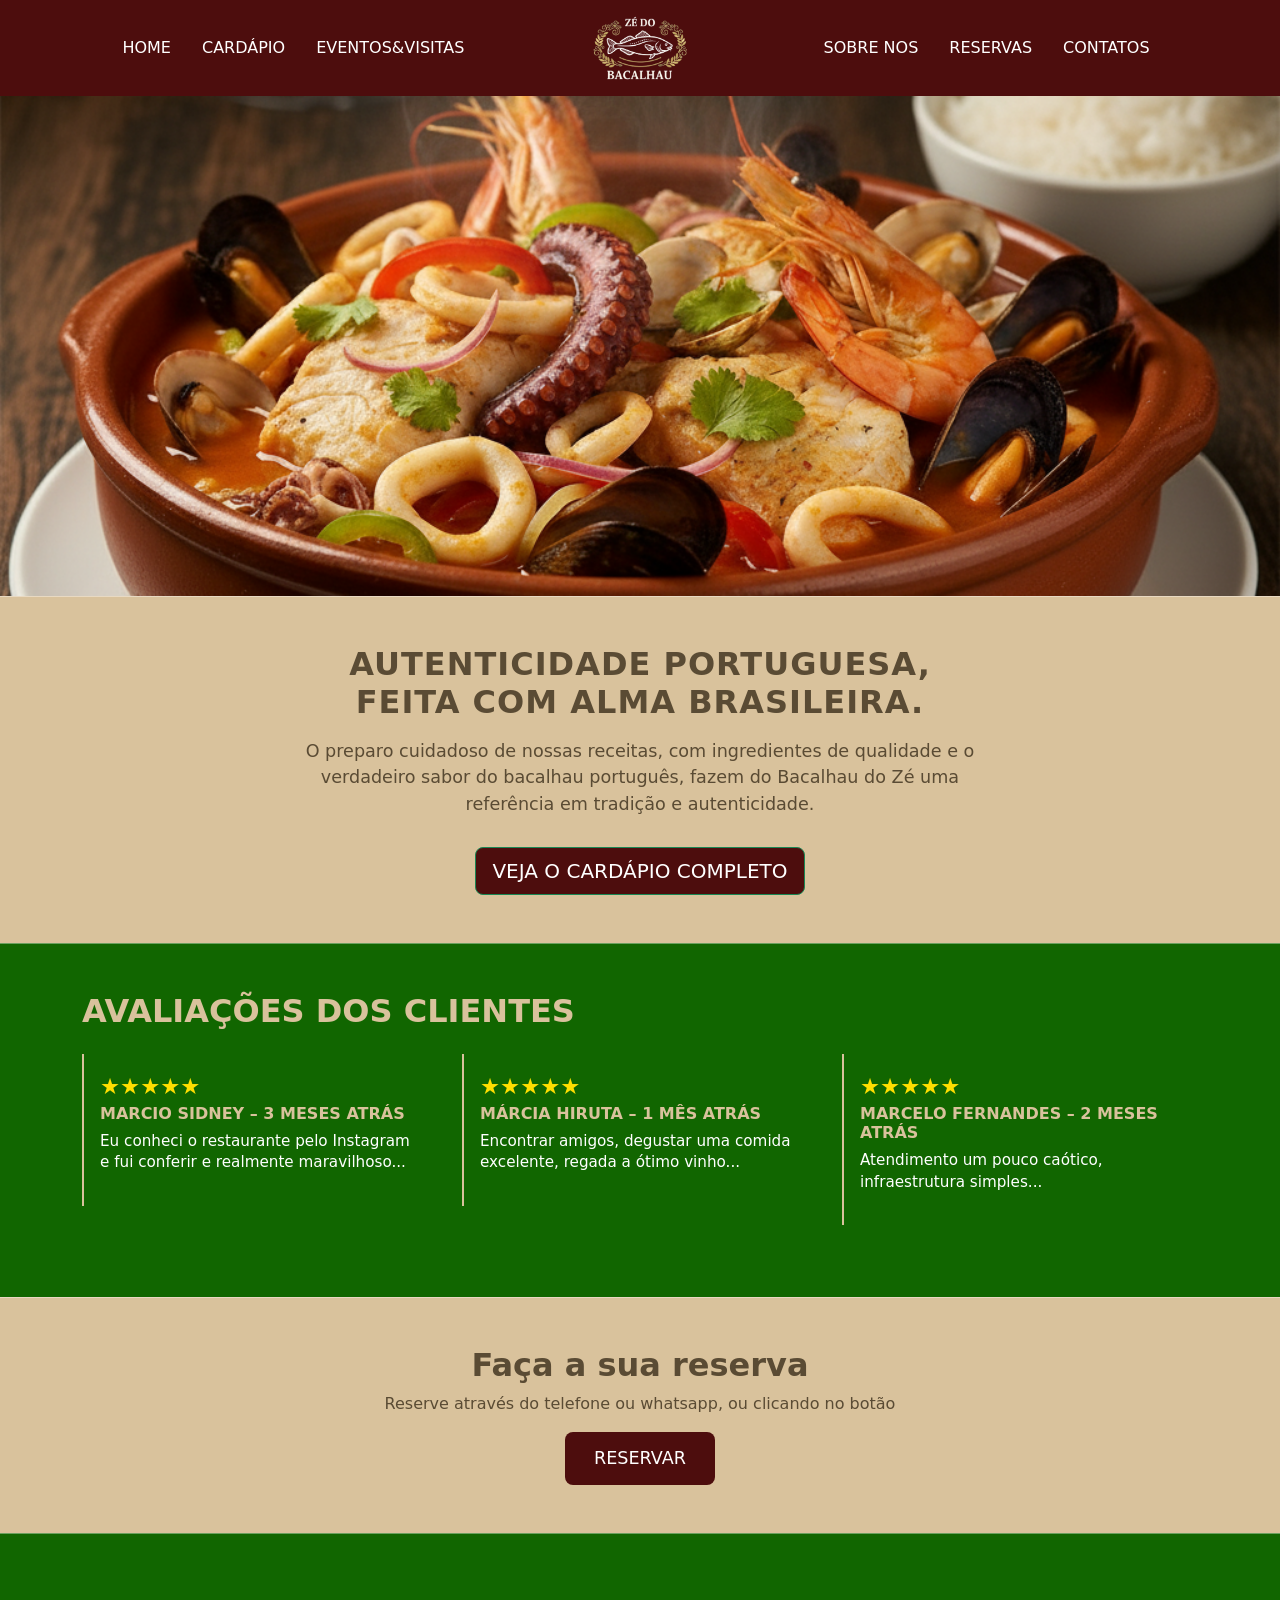
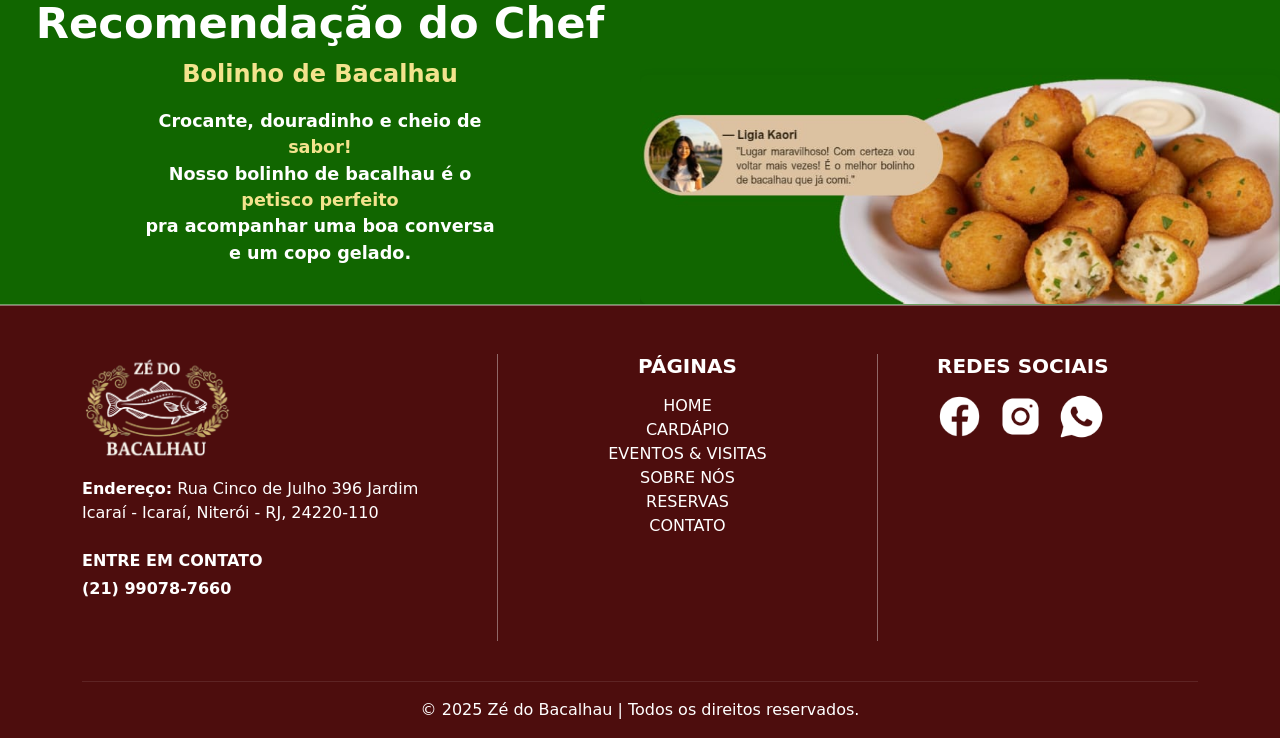
<file: index.html>
<!doctype html>
<html lang="pt-br">
<head>
<meta charset="utf-8">
<meta name="viewport" content="width=device-width, initial-scale=1">
<title>Home</title>
<link href="css/bootstrap.min.css" rel="stylesheet">
<link rel="stylesheet" href="css/style.css">
</head>
<body>
    <div class="layout-max">
        <header>
            <nav class="navbar navbar-expand-md minha-nav">
                <div class="container-fluid div-conteudo">
                    <!-- Botão sanduíche (sempre à esquerda no mobile) -->
                    <button class="navbar-toggler ico-button" type="button" data-bs-toggle="collapse"
                            data-bs-target="#navbarNav">
                    <span class="navbar-toggler-icon ico-button"></span>
                    </button>
                    <!-- Logo MOBILE (aparece só em mobile, à direita do botão) -->
                    <a class="navbar-brand d-md-none ms-auto" href="#">
                    <img src="img/logo 2.1.png" alt="" height="50">
                    </a>
                    <!-- Collapse: apenas links -->
                    <div class="collapse navbar-collapse" id="navbarNav">
                    <ul class="navbar-nav auto minha-ul">
                        <li class="nav-item"><a class="nav-link" href="home.html?v=1">Home</a></li>
                        <li class="nav-item"><a class="nav-link" href="cardapio.html?v=1">Cardápio</a></li>
                        <li class="nav-item"><a class="nav-link" href="eventos.html?v=1">Eventos&Visitas</a></li>
                    </ul>
                    <!-- Logo DESKTOP (central, entre os links) -->
                    <a class="navbar-brand d-none d-md-block mx-3" href="#">
                        <img src="img/logo 2.1.png" alt="" height="70">
                    </a>
                    <ul class="navbar-nav auto minha-ul">
                        <li class="nav-item"><a class="nav-link" href="sobre.html?v=1">Sobre NOS</a></li>
                        <li class="nav-item"><a class="nav-link" href="#">Reservas</a></li>
                        <li class="nav-item"><a class="nav-link" href="contatos.html?v=1">Contatos</a></li>
                    </ul>
                    </div>
                </div>
            </nav>
        </header>
        <!-- Img principal -->
        <div class="container-fluid container-home">
            <img src="img/img-home.png" class="img-fluid img-home" alt="...">
        </div>

        <section class="autenticidade-section py-5">
            <div class="container text-center">
                <h2 class="titulo-autenticidade">AUTENTICIDADE PORTUGUESA, <br> FEITA COM ALMA BRASILEIRA.</h2>
                <p class="descricao-autenticidade mt-3">
                O preparo cuidadoso de nossas receitas, com ingredientes de qualidade e o verdadeiro sabor 
                do bacalhau português, fazem do Bacalhau do Zé uma referência em tradição e autenticidade.
                </p>
            </div>

            <div class="btn-cardapio-wrapper">
                <a href="#" class="btn btn-success btn-lg btn-cardapio">VEJA O CARDÁPIO COMPLETO</a>
            </div>

            <!--  -->
        </section>




        


        <!-- AVALIAÇÕES -->
        <section class="avaliacoes-section py-5">
        <div class="container">
            <h2 class="titulo-avaliacoes mb-4">AVALIAÇÕES DOS CLIENTES</h2>

            <div class="row text-white">

            <div class="col-md-4 mb-4">
                <div class="avaliacao-box p-3">
                <div class="stars">★★★★★</div>
                <h6 class="nome">MARCIO SIDNEY – 3 MESES ATRÁS</h6>
                <p class="texto">
                    Eu conheci o restaurante pelo Instagram e fui conferir e realmente maravilhoso...
                </p>
                </div>
            </div>

            <div class="col-md-4 mb-4">
                <div class="avaliacao-box p-3">
                <div class="stars">★★★★★</div>
                <h6 class="nome">MÁRCIA HIRUTA – 1 MÊS ATRÁS</h6>
                <p class="texto">
                    Encontrar amigos, degustar uma comida excelente, regada a ótimo vinho...
                </p>
                </div>
            </div>

            <div class="col-md-4 mb-4">
                <div class="avaliacao-box p-3">
                <div class="stars">★★★★★</div>
                <h6 class="nome">MARCELO FERNANDES – 2 MESES ATRÁS</h6>
                <p class="texto">
                    Atendimento um pouco caótico, infraestrutura simples...
                </p>
                </div>
            </div>

            </div>
        </div>
        </section>


        <!-- RESERVA -->
        <section class="reserva-section py-5">
            <div class="container text-center">
                <h2 class="titulo-reserva">Faça a sua reserva</h2>
                <p class="descricao-reserva">Reserve através do telefone ou whatsapp, ou clicando no botão</p>

                <a href="#" class="btn btn-reservar">RESERVAR</a>
            </div>
        </section>

         <!-- RECOMENDAÇÃO DO CHEF -->
        <div class="container-fluid rec-chef text-white p-3 p-md-5">
            <div class="row gx-0 align-items-center">
                <div class="col-12 col-md-6 texto-chef">
                <p class="fs-1 fw-bold mb-1">Recomendação do Chef</p>
                <p class="fs-4 mb-3">Bolinho de Bacalhau</p>
                <p class="fw-semibold lh-base">Crocante, douradinho e cheio de <br> 
                    <span class="destaque">sabor!</span><br>
                    Nosso bolinho de bacalhau é o <br> 
                    <span class="destaque">petisco perfeito</span><br> 
                    pra acompanhar uma boa conversa <br> 
                    e um copo gelado.
                </p>
                </div>
                <div class="col-12 col-md-6 img-chef-wrap">
                    <img src="img/recomendacao-do-chef-prin.jpeg" alt="Bolinho de Bacalhau" class="img-chef img-fluid rounded-3 shadow" />
                </div>
            </div>
        </div>
       
        <footer class="bg-wine text-white pt-5 pb-3 mt-5 meu-footer">
        <div class="container">
            <div class="row text-center text-md-start">
                <div class="col-md-4 mb-4">
                    <img class="logo-footer" src="img/logo 2.1.png" alt="">
                    <p class="mt-3 mb-1"><strong>Endereço:</strong> <a class="endereco" href="https://www.google.com/maps/place/bacalhau+do+ze/data=!4m2!3m1!1s0x9983cc60b82839:0x9df9aec211e58b91?sa=X&ved=1t:242&ictx=111" target="_blank"> Rua Cinco de Julho 396 Jardim Icaraí - Icaraí, Niterói - RJ, 24220-110</a></p>
                    <p class="fw-bold mt-4 mb-1">ENTRE EM CONTATO</p>
                    <p class="fw-bold">(21) 99078-7660</p>
                </div>
                <!-- DIVISÓRIA -->
                <div class="col-md-1 d-none d-md-flex justify-content-center">
                    <div class="vertical-line"></div>
                </div>
                <!-- PÁGINAS -->
                <div class="col-md-3 mb-4">
                    <h5 class="fw-bold text-center">PÁGINAS</h5>
                    <ul class="list-unstyled mt-3 text-center">
                        <li><a class="links-footer" href="home.html?v=1">HOME</a></li>
                        <li><a class="links-footer" href="cardapio.html?v=1">CARDÁPIO</a></li>
                        <li><a class="links-footer" href="eventos.html?v=1">EVENTOS & VISITAS</a></li>
                        <li><a class="links-footer" href="sobre.html?v=1">SOBRE NÓS</a></li>
                        <li><a class="links-footer" href="#">RESERVAS</a></li>
                        <li><a class="links-footer" href="contatos.html?v=1">CONTATO</a></li>
                    </ul>
                </div>
                <!-- DIVISoRIA -->
                <div class="col-md-1 d-none d-md-flex justify-content-center">
                    <div class="vertical-line"></div>
                </div>
                <!-- REDES SOCIAIS -->
                <div class="col-md-3 mb-4 text-center text-md-start">
                    <h5 class="fw-bold">REDES SOCIAIS</h5>
                    <div class="d-flex gap-3 mt-3 justify-content-center justify-content-md-start">
                        <a href="https://www.facebook.com/p/Bacalhau-do-Z%C3%A9-100063653284610/?locale=pt_BR" target="_blank"><img class="ico" src="img/ico-facebook.png" alt=""></a>
                        <a href="https://www.instagram.com/bacalhaudozeniteroi/" target="_blank"><img class="ico" src="img/ico-instagram.png" alt=""></a>
                        <a href="https://wa.me/5521990787660" target="_blank"><img class="ico" src="img/ico-whatsapp.png" alt=""></a>
                    </div>
                </div>
            </div>
            <!-- LINHA HORIZONTAL -->
            <hr class="footer-line">
            
            <p class="text-center mt-3 mb-0">
                © 2025 Zé do Bacalhau | Todos os direitos reservados.
            </p>
        </div>
        
        </footer>
    </div>


<script src="js/bootstrap.bundle.min.js"></script>
</body>
</html>
</file>
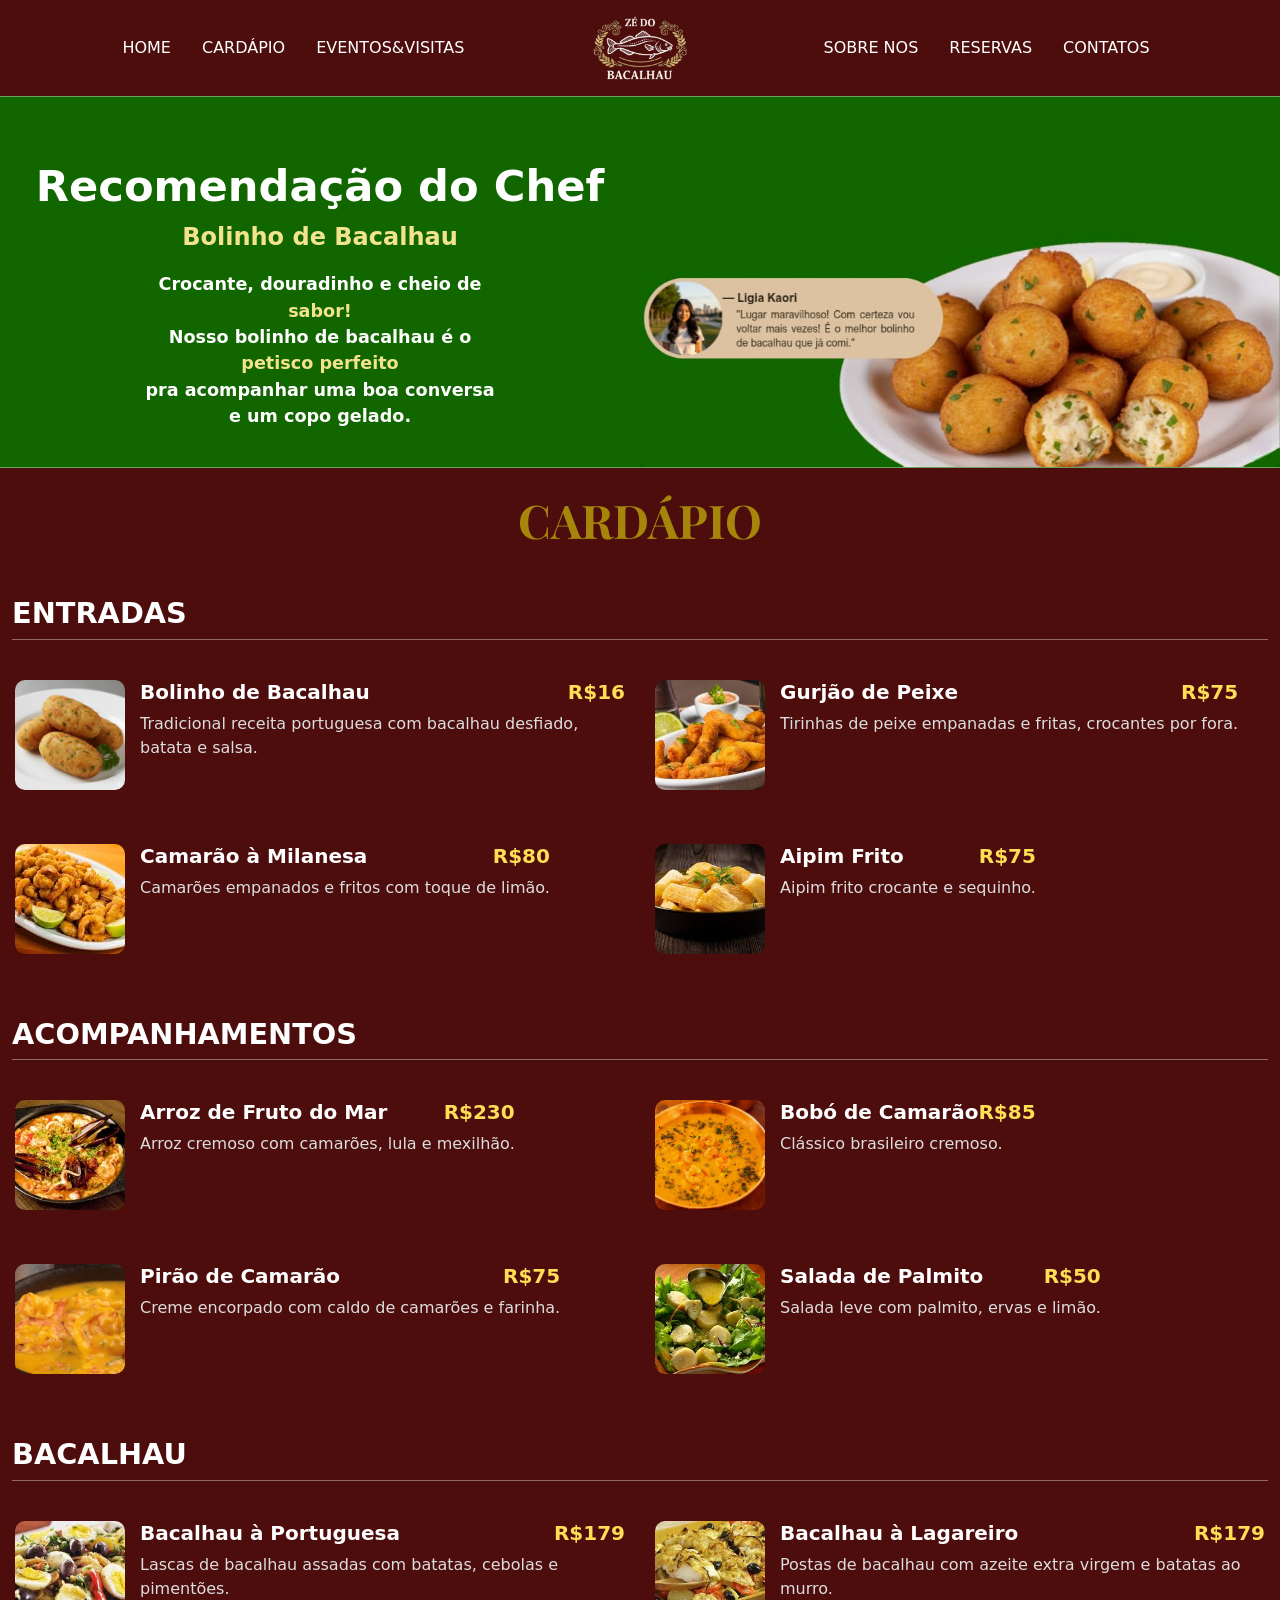
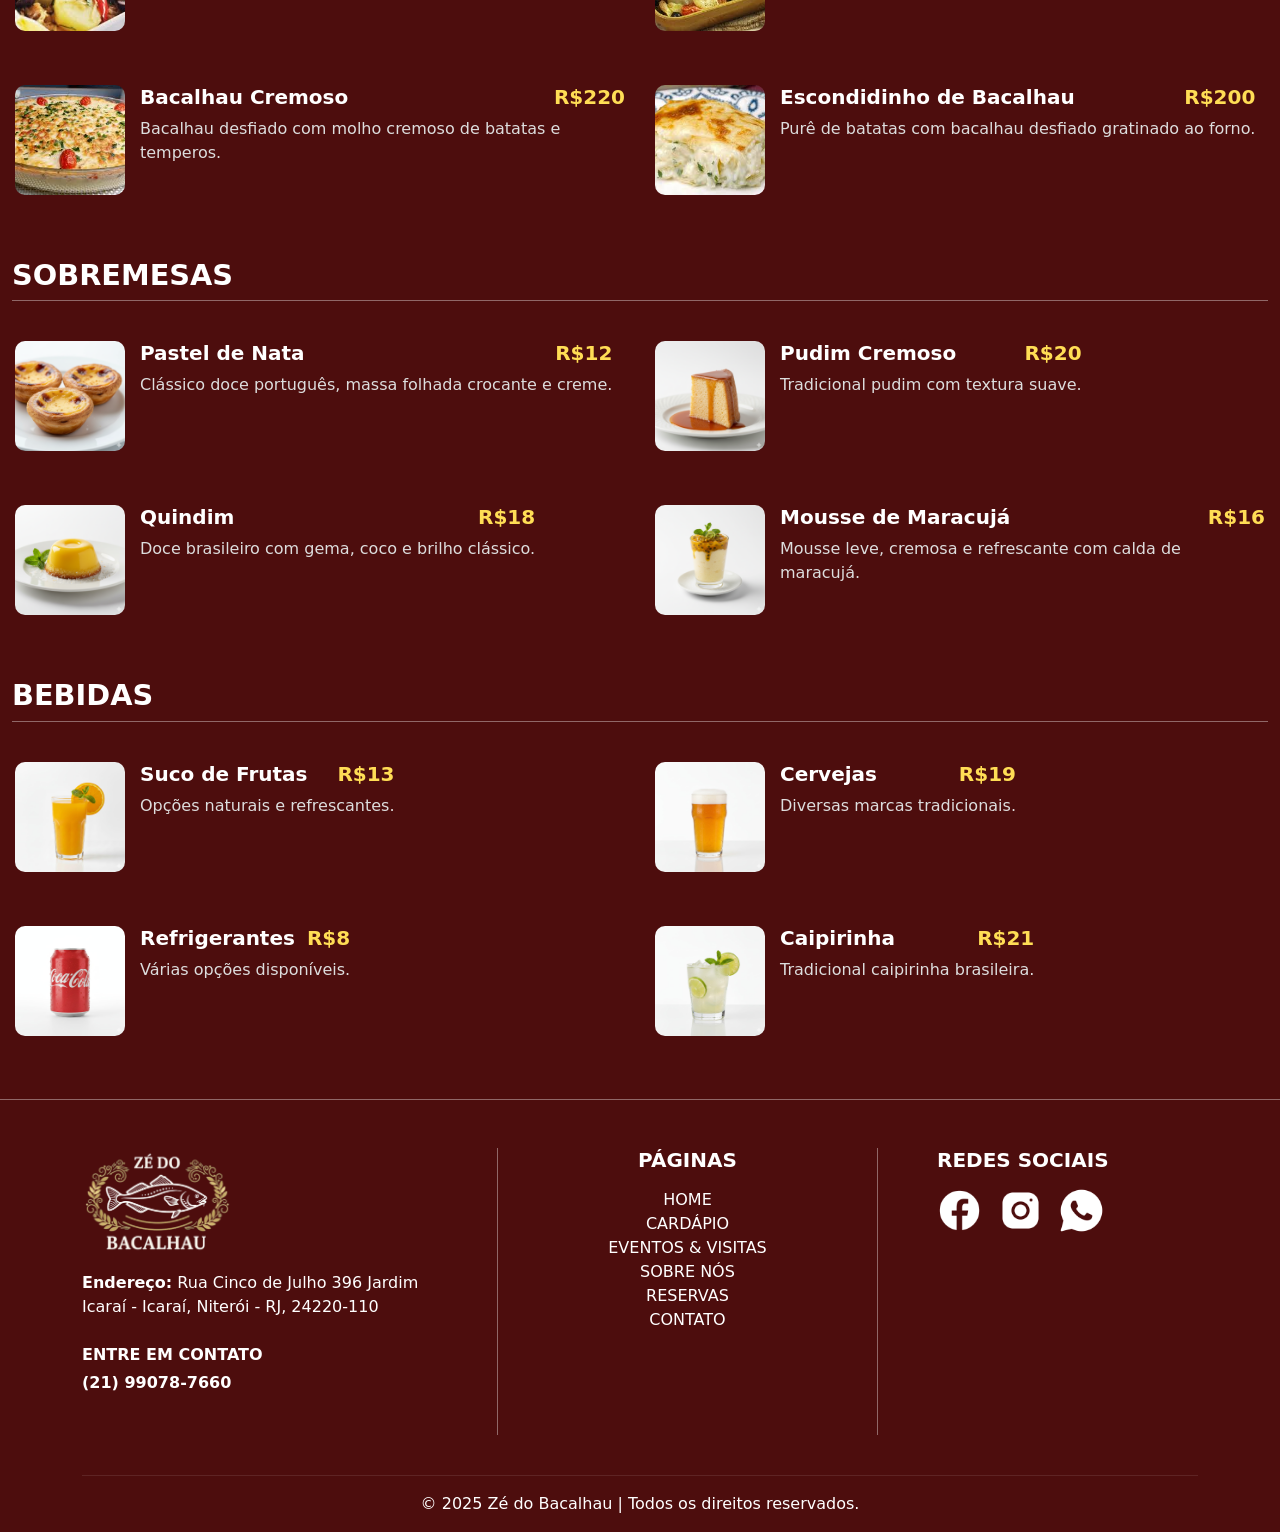
<file: cardapio.html>
<!doctype html>
<html lang="pt-br">
<head>
<meta charset="utf-8">
<meta name="viewport" content="width=device-width, initial-scale=1">
<title>Cardápio</title>
<link href="css/bootstrap.min.css" rel="stylesheet">
<link rel="stylesheet" href="css/style.css">
</head>
<body>
    <div class="layout-max">
        <header>
            <nav class="navbar navbar-expand-md minha-nav">
                <div class="container-fluid div-conteudo">
                    <!-- Botão sanduíche (sempre à esquerda no mobile) -->
                    <button class="navbar-toggler ico-button" type="button" data-bs-toggle="collapse"
                            data-bs-target="#navbarNav">
                    <span class="navbar-toggler-icon ico-button"></span>
                    </button>
                    <!-- Logo MOBILE (aparece só em mobile, à direita do botão) -->
                    <a class="navbar-brand d-md-none ms-auto" href="#">
                    <img src="img/logo 2.1.png" alt="" height="50">
                    </a>
                    <!-- Collapse: apenas links -->
                    <div class="collapse navbar-collapse" id="navbarNav">
                    <ul class="navbar-nav auto minha-ul">
                        <li class="nav-item"><a class="nav-link" href="home.html?v=1">Home</a></li>
                        <li class="nav-item"><a class="nav-link" href="cardapio.html?v=1">Cardápio</a></li>
                        <li class="nav-item"><a class="nav-link" href="eventos.html?v=1">Eventos&Visitas</a></li>
                    </ul>
                    <!-- Logo DESKTOP (central, entre os links) -->
                    <a class="navbar-brand d-none d-md-block mx-3" href="#">
                        <img src="img/logo 2.1.png" alt="" height="70">
                    </a>
                    <ul class="navbar-nav auto minha-ul">
                        <li class="nav-item"><a class="nav-link" href="sobre.html?v=1">Sobre NOS</a></li>
                        <li class="nav-item"><a class="nav-link" href="#">Reservas</a></li>
                        <li class="nav-item"><a class="nav-link" href="contatos.html?v=1">Contatos</a></li>
                    </ul>
                    </div>
                </div>
            </nav>
        </header>

        <div class="container-fluid rec-chef text-white p-3 p-md-5">
            <div class="row gx-0 align-items-center">
                <div class="col-12 col-md-6 texto-chef">
                <p class="fs-1 fw-bold mb-1">Recomendação do Chef</p>
                <p class="fs-4 mb-3">Bolinho de Bacalhau</p>
                <p class="fw-semibold lh-base">Crocante, douradinho e cheio de <br> 
                    <span class="destaque">sabor!</span><br>
                    Nosso bolinho de bacalhau é o <br> 
                    <span class="destaque">petisco perfeito</span><br> 
                    pra acompanhar uma boa conversa <br> 
                    e um copo gelado.
                </p>
                </div>
                <div class="col-12 col-md-6 img-chef-wrap">
                    <img src="img/recomendacao-do-chef-prin.jpeg" alt="Bolinho de Bacalhau" class="img-chef img-fluid rounded-3 shadow" />
                </div>
            </div>
        </div>

        <!-- TITULO PRINCIPAL -->
        <div class="container-fluid title-principal1">
            <h1 class="fw-bold text-center title-principal1-1">CARDÁPIO</h1>
        </div>
        <!-- TOPO -->
        <div class="container-fluid py-5 part-cardapio">
            <!-- SEÇÃO: ENTRADAS -->
            <h2 class="section-title">ENTRADAS</h2>
            <div class="row g-4">
                <!-- ITEM -->
                <div class="col-md-6 d-flex menu-item">
                    <img src="img/bolinho-bacalhau-90g.png" class="menu-img">
                    <div>
                        <h5 class="fw-bold text-white">Bolinho de Bacalhau <span class="preco">R$16</span></h5>
                        <p>Tradicional receita portuguesa com bacalhau desfiado, batata e salsa.</p>
                    </div>
                </div>
                <div class="col-md-6 d-flex menu-item">
                    <img src="img/img cardapio 2.jpeg" class="menu-img">
                    <div>
                        <h5 class="fw-bold text-white">Gurjão de Peixe <span class="preco">R$75</span></h5>
                        <p>Tirinhas de peixe empanadas e fritas, crocantes por fora.</p>
                    </div>
                </div>
                <div class="col-md-6 d-flex menu-item">
                    <img src="img/img cardapio 3.jpeg" class="menu-img">
                    <div>
                        <h5 class="fw-bold text-white">Camarão à Milanesa <span class="preco">R$80</span></h5>
                        <p>Camarões empanados e fritos com toque de limão.</p>
                    </div>
                </div>
                <div class="col-md-6 d-flex menu-item">
                    <img src="img/img cardapio 4.jpeg" class="menu-img">
                    <div>
                        <h5 class="fw-bold text-white">Aipim Frito <span class="preco">R$75</span></h5>
                        <p>Aipim frito crocante e sequinho.</p>
                    </div>
                </div>
            </div>
            <!-- SEÇÃO: ACOMPANHAMENTOS -->
            <h2 class="section-title mt-5">ACOMPANHAMENTOS</h2>
            <div class="row g-4">
                <div class="col-md-6 d-flex menu-item">
                    <img src="img/img cardapio 5.jpeg" class="menu-img">
                    <div>
                        <h5 class="fw-bold text-white">Arroz de Fruto do Mar <span class="preco">R$230</span></h5>
                        <p>Arroz cremoso com camarões, lula e mexilhão.</p>
                    </div>
                </div>
                <div class="col-md-6 d-flex menu-item">
                    <img src="img/img cardapio 6.jpeg" class="menu-img">
                    <div>
                        <h5 class="fw-bold text-white d-flex justify-content-between">Bobó de Camarão <span class="preco">R$85</span></h5>
                        <p>Clássico brasileiro cremoso.</p>
                    </div>
                </div>
                <div class="col-md-6 d-flex menu-item">
            <img src="img/img cardapio 7.jpg" class="menu-img">
            <div>
                <h5 class="fw-bold text-white">Pirão de Camarão <span class="preco">R$75</span></h5>
                <p>Creme encorpado com caldo de camarões e farinha.</p>
            </div>
            </div>
            <div class="col-md-6 d-flex menu-item">
                <img src="img/img cardapio 8.jpeg" class="menu-img">
                <div>
                    <h5 class="fw-bold text-white">Salada de Palmito <span class="preco">R$50</span></h5>
                    <p>Salada leve com palmito, ervas e limão.</p>
                </div>
            </div>
            </div>
            <!-- SEÇÃO: BACALHAU -->
            <h2 class="section-title mt-5">BACALHAU</h2>
            <div class="row g-4">
                <div class="col-md-6 d-flex menu-item">
                    <img src="img/img cardapio 9.jpeg" class="menu-img">
                    <div>
                        <h5 class="fw-bold text-white">Bacalhau à Portuguesa <span class="preco">R$179</span></h5>
                        <p>Lascas de bacalhau assadas com batatas, cebolas e pimentões.</p>
                    </div>
                </div>
                <div class="col-md-6 d-flex menu-item">
                    <img src="img/img cardapio 10.jpeg" class="menu-img">
                    <div>
                        <h5 class="fw-bold text-white">Bacalhau à Lagareiro <span class="preco">R$179</span></h5>
                        <p>Postas de bacalhau com azeite extra virgem e batatas ao murro.</p>
                    </div>
                </div>
                <div class="col-md-6 d-flex menu-item">
                    <img src="img/img cardapio 11.jpeg" class="menu-img">
                    <div>
                        <h5 class="fw-bold text-white">Bacalhau Cremoso <span class="preco">R$220</span></h5>
                        <p>Bacalhau desfiado com molho cremoso de batatas e temperos.</p>
                    </div>
                </div>
                <div class="col-md-6 d-flex menu-item">
                    <img src="img/img cardapio 12.jpeg" class="menu-img">
                    <div>
                        <h5 class="fw-bold text-white">Escondidinho de Bacalhau <span class="preco">R$200</span></h5>
                        <p>Purê de batatas com bacalhau desfiado gratinado ao forno.</p>
                    </div>
                </div>
            </div>
            <!-- SEÇÃO: SOBREMESAS -->
            <h2 class="section-title mt-5">SOBREMESAS</h2>
            <div class="row g-4">
                <div class="col-md-6 d-flex menu-item">
                    <img src="img/pastel-de-nata.png" class="menu-img">
                    <div>
                        <h5 class="fw-bold text-white">Pastel de Nata <span class="preco">R$12</span></h5>
                        <p>Clássico doce português, massa folhada crocante e creme.</p>
                    </div>
                </div>
                <div class="col-md-6 d-flex menu-item">
                    <img src="img/pudim.png" class="menu-img">
                    <div>
                        <h5 class="fw-bold text-white">Pudim Cremoso <span class="preco">R$20</span></h5>
                        <p>Tradicional pudim com textura suave.</p>
                    </div>
                </div>
                <div class="col-md-6 d-flex menu-item">
                <img src="img/quindim.png" class="menu-img">
                <div>
                    <h5 class="fw-bold text-white">Quindim <span class="preco">R$18</span></h5>
                    <p>Doce brasileiro com gema, coco e brilho clássico.</p>
                </div>
                </div>
                <div class="col-md-6 d-flex menu-item">
                    <img src="img/mousse-maracuja.png" class="menu-img">
                    <div>
                        <h5 class="fw-bold text-white">Mousse de Maracujá <span class="preco">R$16</span></h5>
                        <p>Mousse leve, cremosa e refrescante com calda de maracujá.</p>
                    </div>
                </div>
            </div>
            <!-- SEÇÃO: BEBIDAS -->
            <h2 class="section-title mt-5">BEBIDAS</h2>
            <div class="row g-4">
                <div class="col-md-6 d-flex menu-item">
                    <img src="img/suco.jpeg" class="menu-img">
                    <div>
                        <h5 class="fw-bold text-white">Suco de Frutas <span class="preco">R$13</span></h5>
                        <p>Opções naturais e refrescantes.</p>
                    </div>
                </div>
                <div class="col-md-6 d-flex menu-item">
                    <img src="img/cerveja.jpeg" class="menu-img">
                    <div>
                        <h5 class="fw-bold text-white">Cervejas <span class="preco">R$19</span></h5>
                        <p>Diversas marcas tradicionais.</p>
                    </div>
                </div>
                <div class="col-md-6 d-flex menu-item">
                    <img src="img/coca.jpeg" class="menu-img">
                    <div>
                        <h5 class="fw-bold text-white">Refrigerantes <span class="preco">R$8</span></h5>
                        <p>Várias opções disponíveis.</p>
                    </div>
                </div>
                <div class="col-md-6 d-flex menu-item">
                    <img src="img/caipirinha.jpeg" class="menu-img">
                    <div>
                        <h5 class="fw-bold text-white">Caipirinha <span class="preco">R$21</span></h5>
                        <p>Tradicional caipirinha brasileira.</p>
                    </div>
                </div>
            </div>
        </div>
       
        <footer class="bg-wine text-white pt-5 pb-3 mt-5 meu-footer">
        <div class="container">
            <div class="row text-center text-md-start">
                <div class="col-md-4 mb-4">
                    <img class="logo-footer" src="img/logo 2.1.png" alt="">
                    <p class="mt-3 mb-1"><strong>Endereço:</strong> <a class="endereco" href="https://www.google.com/maps/place/bacalhau+do+ze/data=!4m2!3m1!1s0x9983cc60b82839:0x9df9aec211e58b91?sa=X&ved=1t:242&ictx=111" target="_blank"> Rua Cinco de Julho 396 Jardim Icaraí - Icaraí, Niterói - RJ, 24220-110</a></p>
                    <p class="fw-bold mt-4 mb-1">ENTRE EM CONTATO</p>
                    <p class="fw-bold">(21) 99078-7660</p>
                </div>
                <!-- DIVISÓRIA -->
                <div class="col-md-1 d-none d-md-flex justify-content-center">
                    <div class="vertical-line"></div>
                </div>
                <!-- PÁGINAS -->
                <div class="col-md-3 mb-4">
                    <h5 class="fw-bold text-center">PÁGINAS</h5>
                    <ul class="list-unstyled mt-3 text-center">
                        <li><a class="links-footer" href="home.html?v=1">HOME</a></li>
                        <li><a class="links-footer" href="cardapio.html?v=1">CARDÁPIO</a></li>
                        <li><a class="links-footer" href="eventos.html?v=1">EVENTOS & VISITAS</a></li>
                        <li><a class="links-footer" href="sobre.html?v=1">SOBRE NÓS</a></li>
                        <li><a class="links-footer" href="#">RESERVAS</a></li>
                        <li><a class="links-footer" href="contatos.html?v=1">CONTATO</a></li>
                    </ul>
                </div>
                <!-- DIVISoRIA -->
                <div class="col-md-1 d-none d-md-flex justify-content-center">
                    <div class="vertical-line"></div>
                </div>
                <!-- REDES SOCIAIS -->
                <div class="col-md-3 mb-4 text-center text-md-start">
                    <h5 class="fw-bold">REDES SOCIAIS</h5>
                    <div class="d-flex gap-3 mt-3 justify-content-center justify-content-md-start">
                        <a href="https://www.facebook.com/p/Bacalhau-do-Z%C3%A9-100063653284610/?locale=pt_BR" target="_blank"><img class="ico" src="img/ico-facebook.png" alt=""></a>
                        <a href="https://www.instagram.com/bacalhaudozeniteroi/" target="_blank"><img class="ico" src="img/ico-instagram.png" alt=""></a>
                        <a href="https://wa.me/5521990787660" target="_blank"><img class="ico" src="img/ico-whatsapp.png" alt=""></a>
                    </div>
                </div>
            </div>
            <!-- LINHA HORIZONTAL -->
            <hr class="footer-line">
            
            <p class="text-center mt-3 mb-0">
                © 2025 Zé do Bacalhau | Todos os direitos reservados.
            </p>
        </div>
        
        </footer>
    </div>


<script src="js/bootstrap.bundle.min.js"></script>
</body>
</html>
</file>
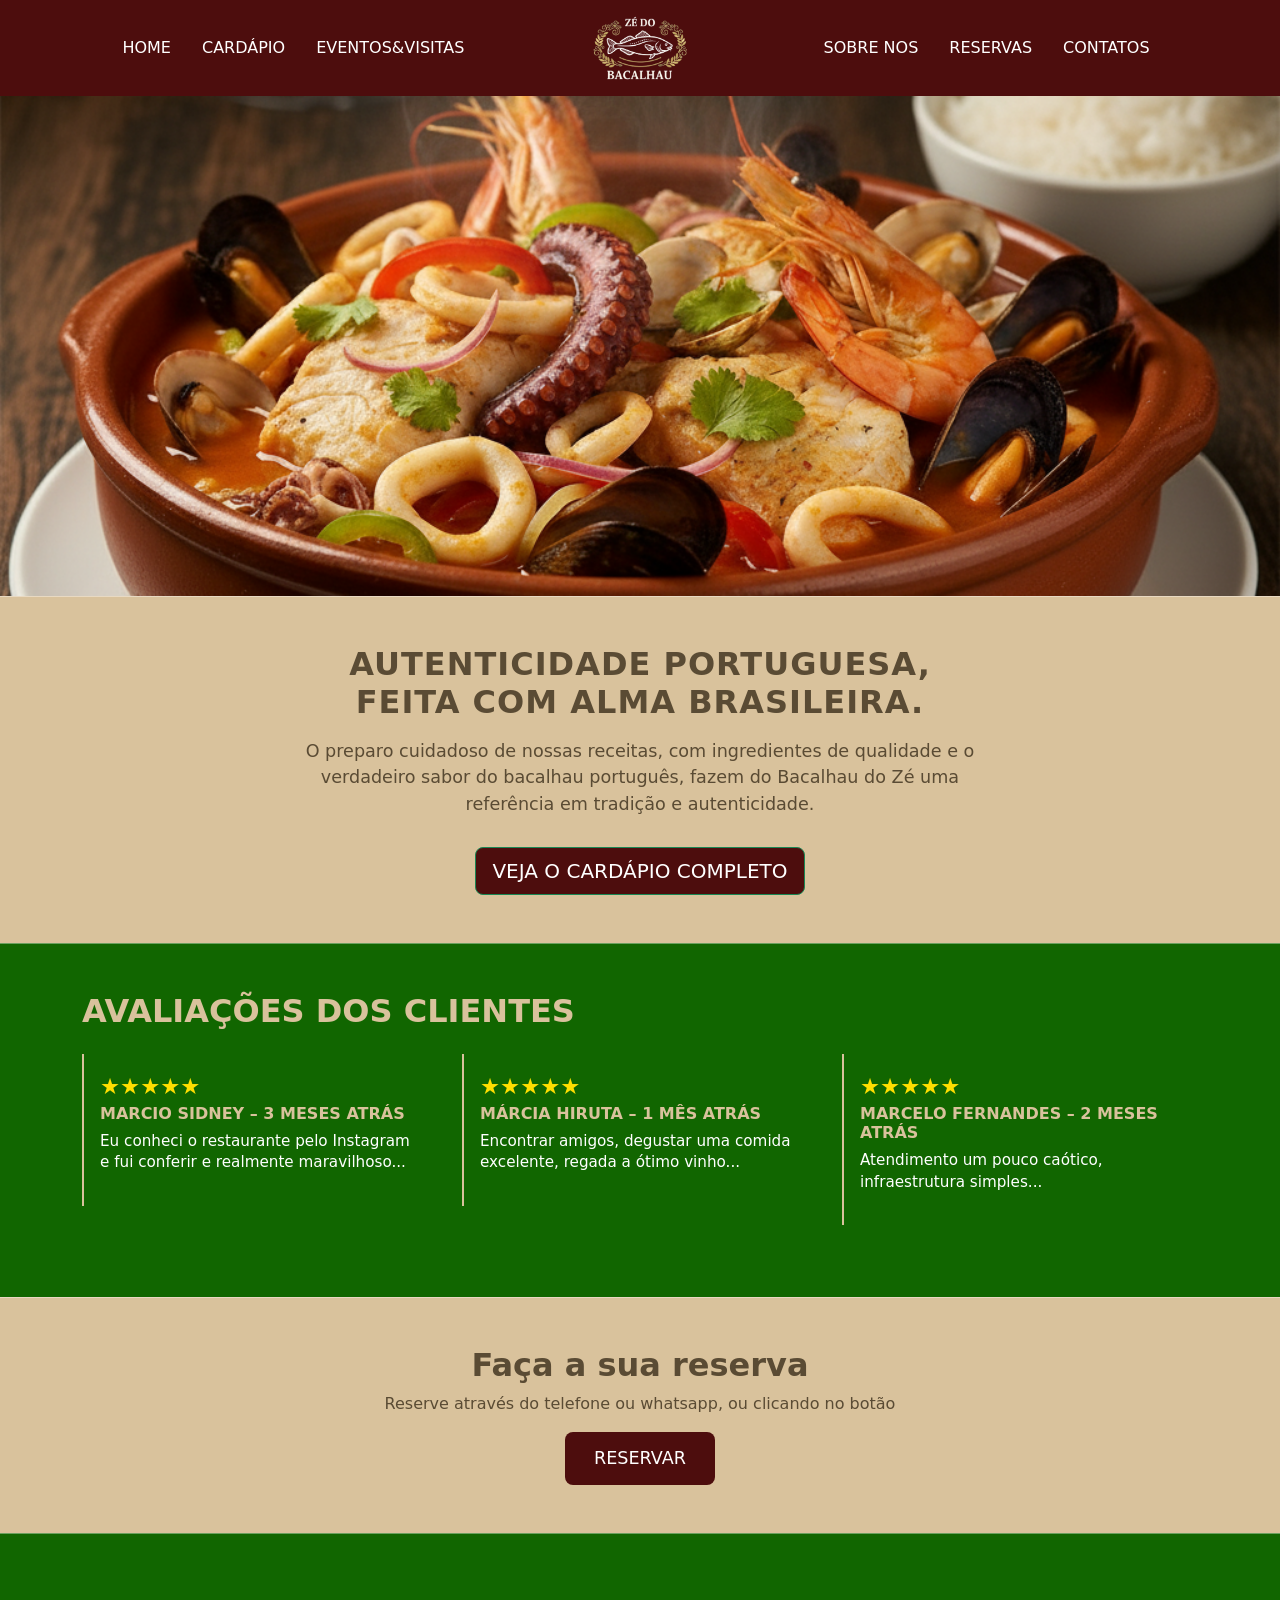
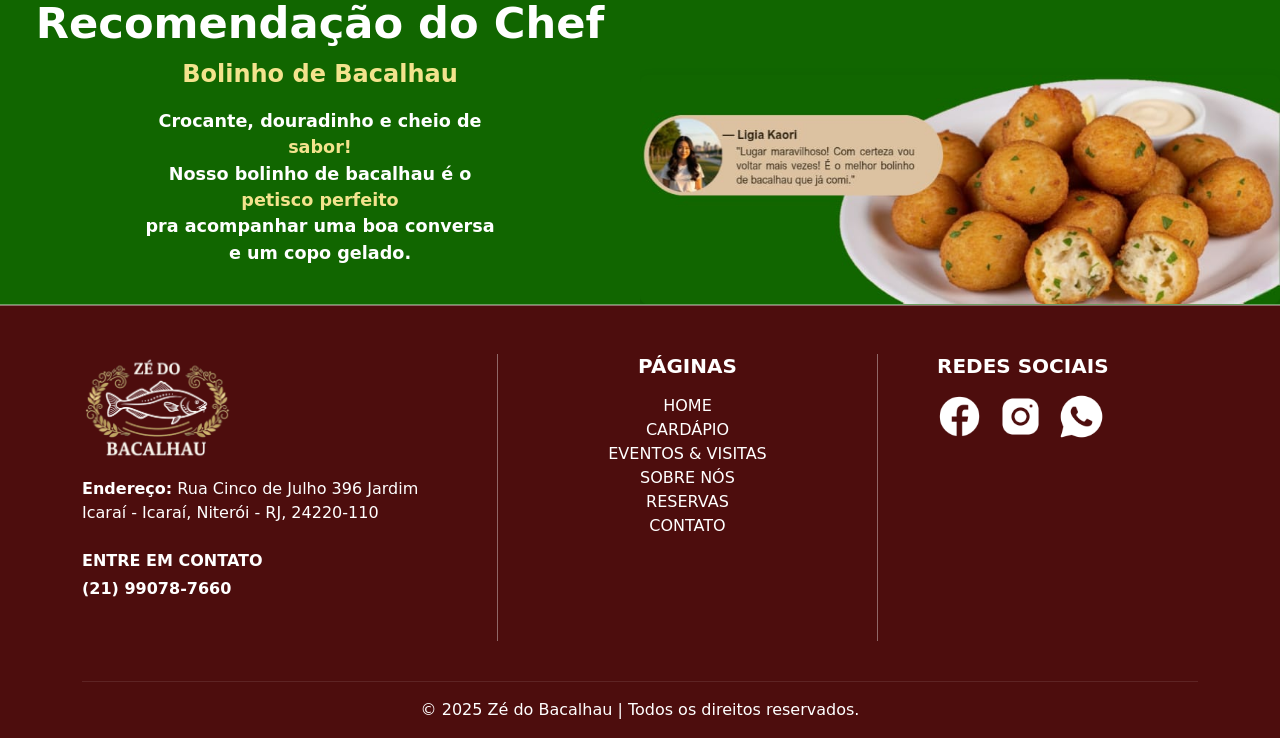
<file: home.html>
<!doctype html>
<html lang="pt-br">
<head>
<meta charset="utf-8">
<meta name="viewport" content="width=device-width, initial-scale=1">
<title>Home</title>
<link href="css/bootstrap.min.css" rel="stylesheet">
<link rel="stylesheet" href="css/style.css">
</head>
<body>
    <div class="layout-max">
        <header>
            <nav class="navbar navbar-expand-md minha-nav">
                <div class="container-fluid div-conteudo">
                    <!-- Botão sanduíche (sempre à esquerda no mobile) -->
                    <button class="navbar-toggler ico-button" type="button" data-bs-toggle="collapse"
                            data-bs-target="#navbarNav">
                    <span class="navbar-toggler-icon ico-button"></span>
                    </button>
                    <!-- Logo MOBILE (aparece só em mobile, à direita do botão) -->
                    <a class="navbar-brand d-md-none ms-auto" href="#">
                    <img src="img/logo 2.1.png" alt="" height="50">
                    </a>
                    <!-- Collapse: apenas links -->
                    <div class="collapse navbar-collapse" id="navbarNav">
                    <ul class="navbar-nav auto minha-ul">
                        <li class="nav-item"><a class="nav-link" href="home.html?v=1">Home</a></li>
                        <li class="nav-item"><a class="nav-link" href="cardapio.html?v=1">Cardápio</a></li>
                        <li class="nav-item"><a class="nav-link" href="eventos.html?v=1">Eventos&Visitas</a></li>
                    </ul>
                    <!-- Logo DESKTOP (central, entre os links) -->
                    <a class="navbar-brand d-none d-md-block mx-3" href="#">
                        <img src="img/logo 2.1.png" alt="" height="70">
                    </a>
                    <ul class="navbar-nav auto minha-ul">
                        <li class="nav-item"><a class="nav-link" href="sobre.html?v=1">Sobre NOS</a></li>
                        <li class="nav-item"><a class="nav-link" href="#">Reservas</a></li>
                        <li class="nav-item"><a class="nav-link" href="contatos.html?v=1">Contatos</a></li>
                    </ul>
                    </div>
                </div>
            </nav>
        </header>
        <!-- Img principal -->
        <div class="container-fluid container-home">
            <img src="img/img-home.png" class="img-fluid img-home" alt="...">
        </div>

        <section class="autenticidade-section py-5">
            <div class="container text-center">
                <h2 class="titulo-autenticidade">AUTENTICIDADE PORTUGUESA, <br> FEITA COM ALMA BRASILEIRA.</h2>
                <p class="descricao-autenticidade mt-3">
                O preparo cuidadoso de nossas receitas, com ingredientes de qualidade e o verdadeiro sabor 
                do bacalhau português, fazem do Bacalhau do Zé uma referência em tradição e autenticidade.
                </p>
            </div>

            <div class="btn-cardapio-wrapper">
                <a href="#" class="btn btn-success btn-lg btn-cardapio">VEJA O CARDÁPIO COMPLETO</a>
            </div>

            <!--  -->
        </section>




        


        <!-- AVALIAÇÕES -->
        <section class="avaliacoes-section py-5">
        <div class="container">
            <h2 class="titulo-avaliacoes mb-4">AVALIAÇÕES DOS CLIENTES</h2>

            <div class="row text-white">

            <div class="col-md-4 mb-4">
                <div class="avaliacao-box p-3">
                <div class="stars">★★★★★</div>
                <h6 class="nome">MARCIO SIDNEY – 3 MESES ATRÁS</h6>
                <p class="texto">
                    Eu conheci o restaurante pelo Instagram e fui conferir e realmente maravilhoso...
                </p>
                </div>
            </div>

            <div class="col-md-4 mb-4">
                <div class="avaliacao-box p-3">
                <div class="stars">★★★★★</div>
                <h6 class="nome">MÁRCIA HIRUTA – 1 MÊS ATRÁS</h6>
                <p class="texto">
                    Encontrar amigos, degustar uma comida excelente, regada a ótimo vinho...
                </p>
                </div>
            </div>

            <div class="col-md-4 mb-4">
                <div class="avaliacao-box p-3">
                <div class="stars">★★★★★</div>
                <h6 class="nome">MARCELO FERNANDES – 2 MESES ATRÁS</h6>
                <p class="texto">
                    Atendimento um pouco caótico, infraestrutura simples...
                </p>
                </div>
            </div>

            </div>
        </div>
        </section>


        <!-- RESERVA -->
        <section class="reserva-section py-5">
            <div class="container text-center">
                <h2 class="titulo-reserva">Faça a sua reserva</h2>
                <p class="descricao-reserva">Reserve através do telefone ou whatsapp, ou clicando no botão</p>

                <a href="#" class="btn btn-reservar">RESERVAR</a>
            </div>
        </section>

         <!-- RECOMENDAÇÃO DO CHEF -->
        <div class="container-fluid rec-chef text-white p-3 p-md-5">
            <div class="row gx-0 align-items-center">
                <div class="col-12 col-md-6 texto-chef">
                <p class="fs-1 fw-bold mb-1">Recomendação do Chef</p>
                <p class="fs-4 mb-3">Bolinho de Bacalhau</p>
                <p class="fw-semibold lh-base">Crocante, douradinho e cheio de <br> 
                    <span class="destaque">sabor!</span><br>
                    Nosso bolinho de bacalhau é o <br> 
                    <span class="destaque">petisco perfeito</span><br> 
                    pra acompanhar uma boa conversa <br> 
                    e um copo gelado.
                </p>
                </div>
                <div class="col-12 col-md-6 img-chef-wrap">
                    <img src="img/recomendacao-do-chef-prin.jpeg" alt="Bolinho de Bacalhau" class="img-chef img-fluid rounded-3 shadow" />
                </div>
            </div>
        </div>
       
        <footer class="bg-wine text-white pt-5 pb-3 mt-5 meu-footer">
        <div class="container">
            <div class="row text-center text-md-start">
                <div class="col-md-4 mb-4">
                    <img class="logo-footer" src="img/logo 2.1.png" alt="">
                    <p class="mt-3 mb-1"><strong>Endereço:</strong> <a class="endereco" href="https://www.google.com/maps/place/bacalhau+do+ze/data=!4m2!3m1!1s0x9983cc60b82839:0x9df9aec211e58b91?sa=X&ved=1t:242&ictx=111" target="_blank"> Rua Cinco de Julho 396 Jardim Icaraí - Icaraí, Niterói - RJ, 24220-110</a></p>
                    <p class="fw-bold mt-4 mb-1">ENTRE EM CONTATO</p>
                    <p class="fw-bold">(21) 99078-7660</p>
                </div>
                <!-- DIVISÓRIA -->
                <div class="col-md-1 d-none d-md-flex justify-content-center">
                    <div class="vertical-line"></div>
                </div>
                <!-- PÁGINAS -->
                <div class="col-md-3 mb-4">
                    <h5 class="fw-bold text-center">PÁGINAS</h5>
                    <ul class="list-unstyled mt-3 text-center">
                        <li><a class="links-footer" href="home.html?v=1">HOME</a></li>
                        <li><a class="links-footer" href="cardapio.html?v=1">CARDÁPIO</a></li>
                        <li><a class="links-footer" href="eventos.html?v=1">EVENTOS & VISITAS</a></li>
                        <li><a class="links-footer" href="sobre.html?v=1">SOBRE NÓS</a></li>
                        <li><a class="links-footer" href="#">RESERVAS</a></li>
                        <li><a class="links-footer" href="contatos.html?v=1">CONTATO</a></li>
                    </ul>
                </div>
                <!-- DIVISoRIA -->
                <div class="col-md-1 d-none d-md-flex justify-content-center">
                    <div class="vertical-line"></div>
                </div>
                <!-- REDES SOCIAIS -->
                <div class="col-md-3 mb-4 text-center text-md-start">
                    <h5 class="fw-bold">REDES SOCIAIS</h5>
                    <div class="d-flex gap-3 mt-3 justify-content-center justify-content-md-start">
                        <a href="https://www.facebook.com/p/Bacalhau-do-Z%C3%A9-100063653284610/?locale=pt_BR" target="_blank"><img class="ico" src="img/ico-facebook.png" alt=""></a>
                        <a href="https://www.instagram.com/bacalhaudozeniteroi/" target="_blank"><img class="ico" src="img/ico-instagram.png" alt=""></a>
                        <a href="https://wa.me/5521990787660" target="_blank"><img class="ico" src="img/ico-whatsapp.png" alt=""></a>
                    </div>
                </div>
            </div>
            <!-- LINHA HORIZONTAL -->
            <hr class="footer-line">
            
            <p class="text-center mt-3 mb-0">
                © 2025 Zé do Bacalhau | Todos os direitos reservados.
            </p>
        </div>
        
        </footer>
    </div>


<script src="js/bootstrap.bundle.min.js"></script>
</body>
</html>
</file>
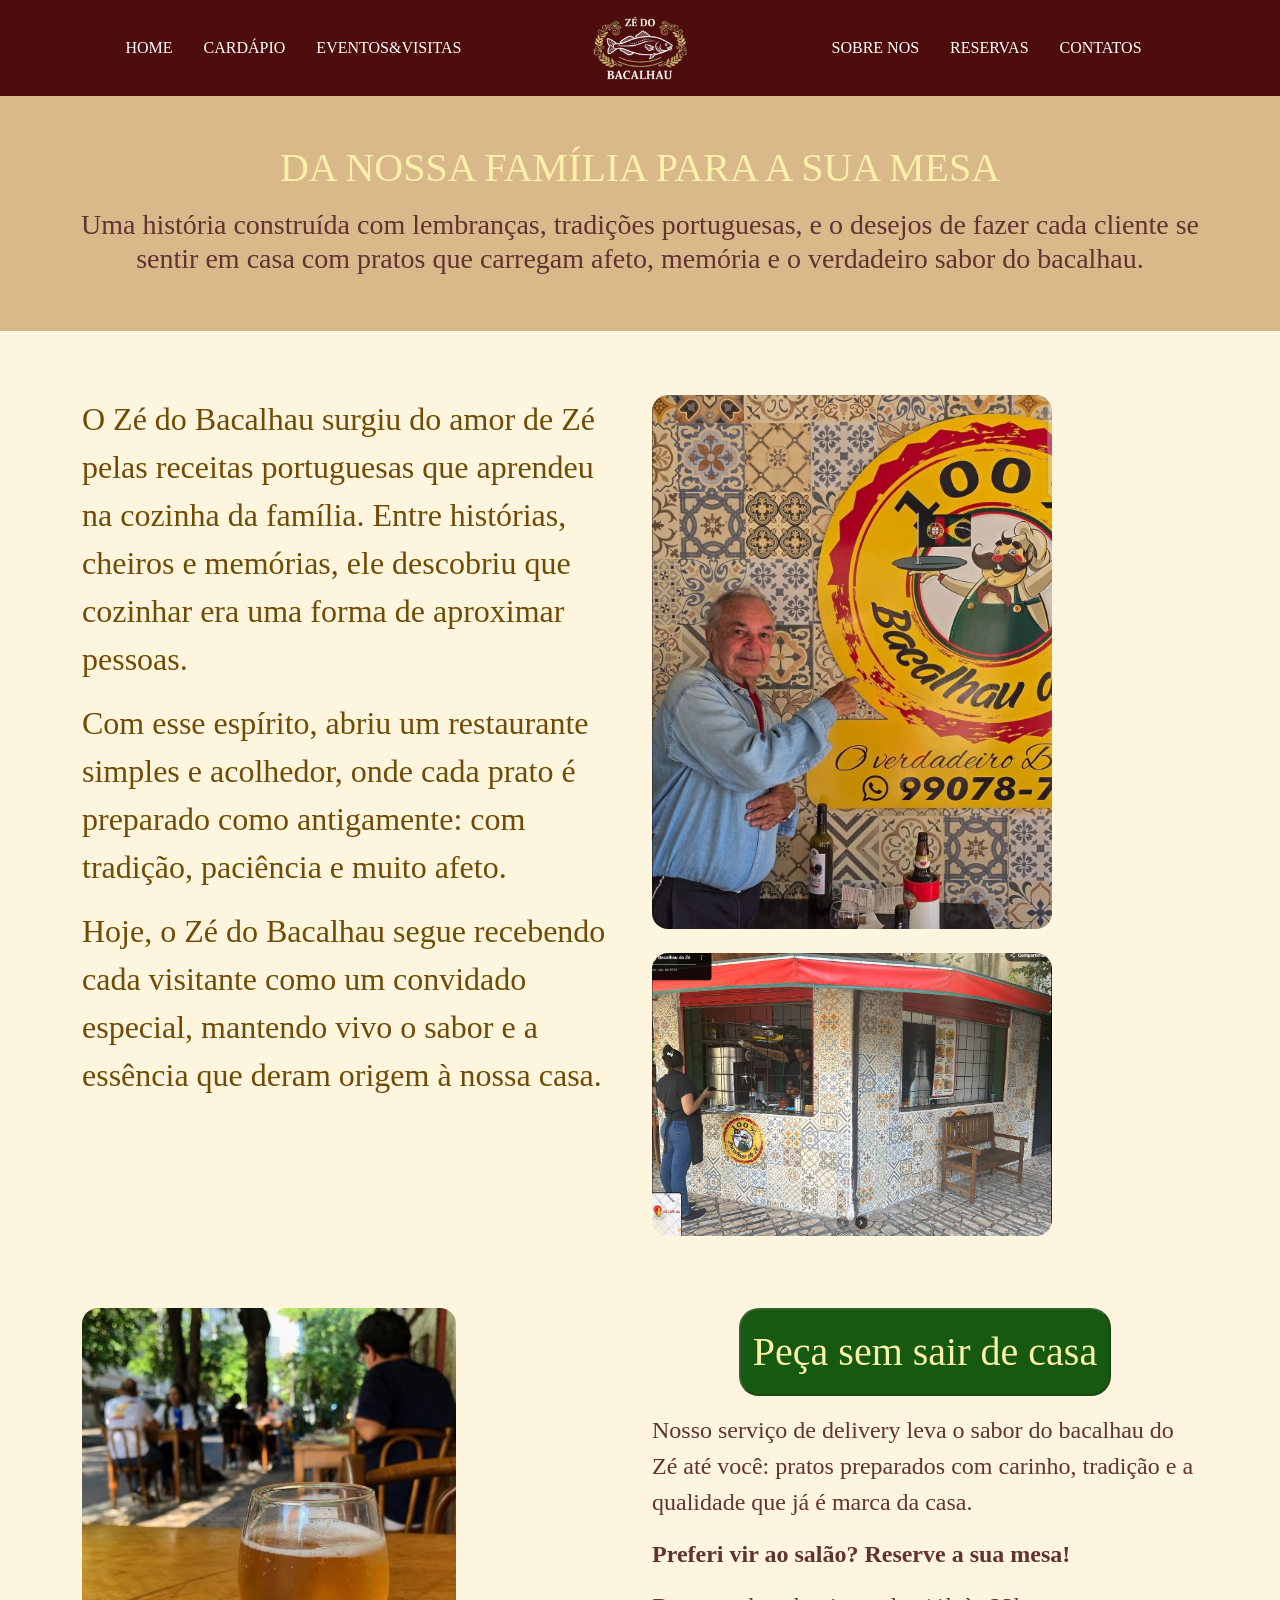
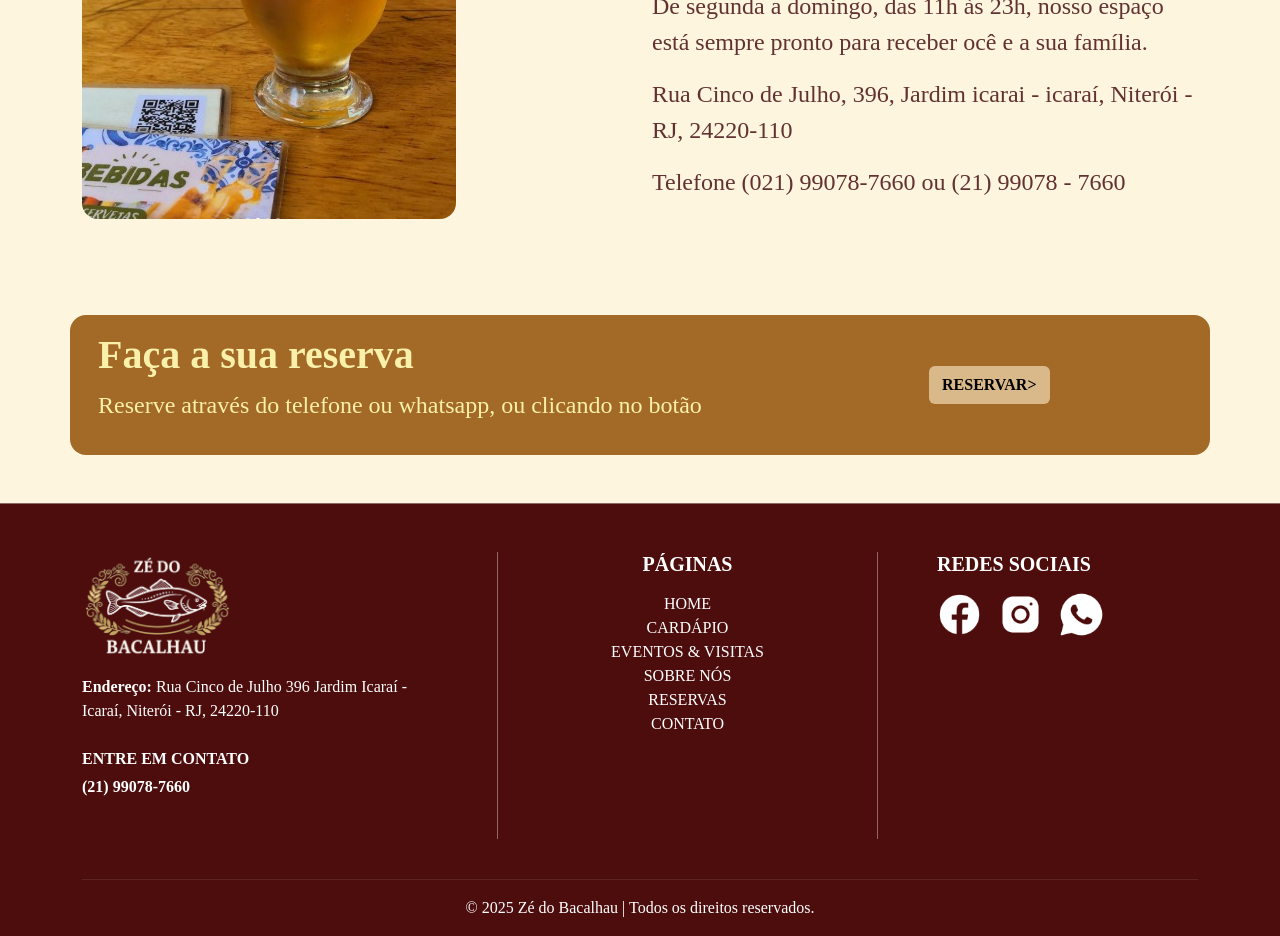
<file: sobre.html>
<!DOCTYPE html>
<html lang="pt-br">
  <head>
    <meta charset="utf-8" />
    <meta name="viewport" content="width=device-width, initial-scale=1" />
    <title>Sobre Nós</title>
    <link href="css/bootstrap.min.css" rel="stylesheet" />
    <link rel="stylesheet" href="css/style.css" />
    <link rel="stylesheet" href="https://fonts.googleapis.com/css?family=Tangerine">
  </head>
  <body class="sb-config">
    <div class="layout-max cor-fundo">

      <!-- HEADER -->
      <header>
            <nav class="navbar navbar-expand-md minha-nav">
                <div class="container-fluid div-conteudo">
                    <!-- Botão sanduíche (sempre à esquerda no mobile) -->
                    <button class="navbar-toggler ico-button" type="button" data-bs-toggle="collapse"
                            data-bs-target="#navbarNav">
                    <span class="navbar-toggler-icon ico-button"></span>
                    </button>
                    <!-- Logo MOBILE (aparece só em mobile, à direita do botão) -->
                    <a class="navbar-brand d-md-none ms-auto" href="#">
                    <img src="img/logo 2.1.png" alt="" height="50">
                    </a>
                    <!-- Collapse: apenas links -->
                    <div class="collapse navbar-collapse" id="navbarNav">
                    <ul class="navbar-nav auto minha-ul">
                        <li class="nav-item"><a class="nav-link" href="home.html?v=1">Home</a></li>
                        <li class="nav-item"><a class="nav-link" href="cardapio.html?v=1">Cardápio</a></li>
                        <li class="nav-item"><a class="nav-link" href="eventos.html?v=1">Eventos&Visitas</a></li>
                    </ul>
                    <!-- Logo DESKTOP (central, entre os links) -->
                    <a class="navbar-brand d-none d-md-block mx-3" href="#">
                        <img src="img/logo 2.1.png" alt="" height="70">
                    </a>
                    <ul class="navbar-nav auto minha-ul">
                        <li class="nav-item"><a class="nav-link" href="sobre.html?v=1">Sobre NOS</a></li>
                        <li class="nav-item"><a class="nav-link" href="#">Reservas</a></li>
                        <li class="nav-item"><a class="nav-link" href="contatos.html?v=1">Contatos</a></li>
                    </ul>
                    </div>
                </div>
            </nav>
        </header>

      <!-- SECTION LINHA -->
        <section class="row sb-div">
          <div class="col-12 sl py-5 mb-3">
            <div>
              <h1 class="text-center mb-3 sb-hl2">DA NOSSA FAMÍLIA PARA A SUA MESA</h1>
              <h4 class="text-center px-5 sb-pl2 fs-3">
                Uma história construída com lembranças, tradições portuguesas, e o
                desejos de fazer cada cliente se sentir em casa com pratos que
                carregam afeto, memória e o verdadeiro sabor do bacalhau.
              </h4>
            </div>
          </div>
        </section>
        
        <!-- SECTION LINHA -->
         <section class="container">
          <div class="row mt-5">
            <div class="col-12 col-md-6">
              <p class="fs-2 me-2 sb-pl3">
                O Zé do Bacalhau surgiu do amor de Zé pelas receitas portuguesas
                que aprendeu na cozinha da família. Entre histórias, cheiros e
                memórias, ele descobriu que cozinhar era uma forma de aproximar
                pessoas.</p> 
                <p class="fs-2 me-2 sb-pl3">Com esse espírito, abriu um restaurante simples e
                acolhedor, onde cada prato é preparado como antigamente: com
                tradição, paciência e muito afeto.</p>
                <p class="fs-2 me-2 sb-pl3">Hoje, o Zé do Bacalhau segue
                recebendo cada visitante como um convidado especial, mantendo vivo
                o sabor e a essência que deram origem à nossa casa.
              </p>
            </div>
            <div class="col-12 col-md-6">
              <img src="img/dono do zé.jpeg" class="img-fluid mb-4 rounded-4" style="max-width: 400px;" alt="Dono do restaurante" title="Seu Zé">
              <img src="img/img do restaurente.jpeg" class="img-fluid mb-4 rounded-4" style="max-width: 400px" alt="Exterior do Restaurante" title="Frente do restaurante">
            </div>
          </div>
          </section>

      <!-- SECTION LINHA -->
      <section class="container my-5">
        <div class="row">
          <div class="col-12 col-md-6 mb-5">
            <img src="img/cerveja sobrenos.jpeg" class="img-fluid rounded-4 align-items-center" alt="mesa de restaurante" title="mesa do restaurante">
          </div>
          <div class="col-12 col-md-6">
            <div class="text-center mb-3">
            <button type="button" class="sb-bl4 fs-1" disabled>Peça sem sair de casa</button>
            </div>
            <p class="fs-4 sb-p-qtl">Nosso serviço de delivery leva o sabor do bacalhau do Zé até você: pratos preparados com carinho, tradição e a qualidade que já é marca da casa.</p>
            <p class="fs-4 sb-p-qtl fw-semibold">Preferi vir ao salão? Reserve a sua mesa!</p>
            <p class="fs-4 sb-p-qtl">De segunda a domingo, das 11h às 23h, nosso espaço está sempre pronto para receber ocê e a sua família.</p>
            <p class="fs-4 sb-p-qtl">Rua Cinco de Julho, 396, Jardim icarai - icaraí, Niterói - RJ, 24220-110</p>
            <p class="fs-4 sb-p-qtl">Telefone (021) 99078-7660 ou (21) 99078 - 7660</p>
          </div>
        </div>
      </section>

      <!-- FAÇA A SUA RESERVA -->
      <section class="container my-5 sb-ql-cor rounded-4">  
        <div class="row rounded-2 p-3">
            <div class="col-9">
              <h3 class="fw-bolder fs-1 sb-tl5">Faça a sua reserva</h3>
              <p class="fs-4 sb-tl5">Reserve através do telefone ou whatsapp, ou clicando no botão</p>
            </div>
            <div class="col-3 d-flex">
                <div class="btn-group align-items-center justify-content-end">
                    <a href="#" class=" btn fw-semibold sb-btn-l5 align-middle " aria-current="page">RESERVAR></a>
            </div>
          </div>
        </div>
      </section>

      <!-- FOOTER -->
       <footer class="bg-wine text-white pt-5 pb-3 mt-5 meu-footer">
        <div class="container">
            <div class="row text-center text-md-start">
                <div class="col-md-4 mb-4">
                    <img class="logo-footer" src="img/logo 2.1.png" alt="">
                    <p class="mt-3 mb-1"><strong>Endereço:</strong> <a class="endereco" href="https://www.google.com/maps/place/bacalhau+do+ze/data=!4m2!3m1!1s0x9983cc60b82839:0x9df9aec211e58b91?sa=X&ved=1t:242&ictx=111" target="_blank"> Rua Cinco de Julho 396 Jardim Icaraí - Icaraí, Niterói - RJ, 24220-110</a></p>
                    <p class="fw-bold mt-4 mb-1">ENTRE EM CONTATO</p>
                    <p class="fw-bold">(21) 99078-7660</p>
                </div>
                <!-- DIVISÓRIA -->
                <div class="col-md-1 d-none d-md-flex justify-content-center">
                    <div class="vertical-line"></div>
                </div>
                <!-- PÁGINAS -->
                <div class="col-md-3 mb-4">
                    <h5 class="fw-bold text-center">PÁGINAS</h5>
                    <ul class="list-unstyled mt-3 text-center">
                        <li><a class="links-footer" href="home.html?v=1">HOME</a></li>
                        <li><a class="links-footer" href="cardapio.html?v=1">CARDÁPIO</a></li>
                        <li><a class="links-footer" href="eventos.html?v=1">EVENTOS & VISITAS</a></li>
                        <li><a class="links-footer" href="sobre.html?v=1">SOBRE NÓS</a></li>
                        <li><a class="links-footer" href="#">RESERVAS</a></li>
                        <li><a class="links-footer" href="contatos.html?v=1">CONTATO</a></li>
                    </ul>
                </div>
                <!-- DIVISoRIA -->
                <div class="col-md-1 d-none d-md-flex justify-content-center">
                    <div class="vertical-line"></div>
                </div>
                <!-- REDES SOCIAIS -->
                <div class="col-md-3 mb-4 text-center text-md-start">
                    <h5 class="fw-bold">REDES SOCIAIS</h5>
                    <div class="d-flex gap-3 mt-3 justify-content-center justify-content-md-start">
                        <a href="https://www.facebook.com/p/Bacalhau-do-Z%C3%A9-100063653284610/?locale=pt_BR" target="_blank"><img class="ico" src="img/ico-facebook.png" alt=""></a>
                        <a href="https://www.instagram.com/bacalhaudozeniteroi/" target="_blank"><img class="ico" src="img/ico-instagram.png" alt=""></a>
                        <a href="https://wa.me/5521990787660" target="_blank"><img class="ico" src="img/ico-whatsapp.png" alt=""></a>
                    </div>
                </div>
            </div>
            <!-- LINHA HORIZONTAL -->
            <hr class="footer-line">
            
            <p class="text-center mt-3 mb-0">
                © 2025 Zé do Bacalhau | Todos os direitos reservados.
            </p>
        </div>
        
        </footer>
    </div>



    <script
      src="js/bootstrap.bundle.min.js"
    ></script>
  </body>
</html>
</file>
<file: css/style.css>
@import url('https://fonts.googleapis.com/css2?family=Montserrat:ital,wght@0,100..900;1,100..900&family=Playfair+Display:ital,wght@0,400..900;1,400..900&display=swap');

.layout-max {
    max-width: 1440px;
    margin: 0 auto;  
    width: 100%;     
}

/* HEADER PADRÃO */

.minha-nav {
    background-color: #4d0d0d;
}

.ico-button {
    margin-left: 0;
    color: white !important;
}

.navbar-toggler-icon {
    background-image: url("data:image/svg+xml,%3csvg xmlns='http://www.w3.org/2000/svg' viewBox='0 0 30 30'%3e%3cpath stroke='white' stroke-linecap='round' stroke-miterlimit='10' stroke-width='2' d='M4 7h22M4 15h22M4 23h22'/%3e%3c/svg%3e");
}


.minha-ul {
    display: flex;
    align-items: center;
    flex: 1; 
    justify-content: center; 
    text-transform: uppercase;
    font-weight: 500;
}

/* Mobile */
@media (max-width: 821px) {
    .minha-ul {
        gap: 0 !important;
    }
}

/* Desktop */
@media (min-width: 821px) {
    .minha-ul {
        gap: 15px !important;
    }
}

.nav-link {
    color: white !important;
}

.nav-link:hover {
    color: #ffdd55 !important;
    font-size: 1.1em;
    text-decoration: underline;
}

/* ___FIM DO HEADER__ */

/* STYLE DO HOME */

.container-home {
    height: 500px; 
    overflow: hidden;
    padding: 0;
}

.img-home {
    width: 100%;
    height: 100%;
    object-fit: cover;  
    object-position: center;
}


/* ____AUTENTICIDADE________________-*/

.autenticidade-section {
  background: #d9c29c;
  color: #5a4b34;
  border-top: 1px solid #ffffff60;
}

.titulo-autenticidade {
  font-weight: 700;
  letter-spacing: 1px;
}

.descricao-autenticidade {
  max-width: 700px;
  margin: 0 auto;
  font-size: 1.1rem;
}

/* __________-botão_________ */

.btn-cardapio-wrapper {
  bottom: 20px;
  display: flex;
  justify-content: center;
  align-items: center;
  margin-top: 30px;
  
}

.btn-cardapio {
    background-color: #4d0d0d;
}

.btn-cardapio:hover {
    background-color: #116600;
}


/* --- AVALIAÇÕES --- */

.avaliacoes-section {
  background: #116600;
  border-top: 1px solid #ffffff60;
}

.titulo-avaliacoes {
  color: #d9c29c;
  font-weight: 600;
}

.avaliacao-box {
  background: transparent;
  border-left: 2px solid #d9c29c;
}

.stars {
  color: #ffdf00;
  font-size: 1.4rem;
}

.nome {
  color: #d9c29c;
  font-weight: 600;
}

.texto {
  font-size: .95rem;
  line-height: 1.4;
}


/* --- RESERVA --- */

.reserva-section {
  background: #d9c29c;
  text-align: center;
  border-top: 1px solid #ffffff60;
}

.titulo-reserva {
  font-weight: 700;
  color: #5a4b34;
}

.descricao-reserva {
  color: #5a4b34;
}

.btn-reservar {
  background-color: #4d0d0d;
  padding: 12px 28px;
  color: white;
  font-size: 1.1rem;
  border-radius: 8px;
  text-decoration: none;
}

.btn-reservar:hover {
  opacity: 0.8;
  background-color: #116600;
  color: white;
}

/* _____________________RECOMENDAÇÃO DO CHEF____________________-- */
span {
    margin: 0 !important;
}

.rec-chef {
    background-color: #116600;
    padding: 20px 0px 0px 0px !important;
    border-top: 1px solid #ffffff60;
}

.texto-chef {
  text-align: center;     
  font-weight: normal;     
  color: white;           
  line-height: 1.5;        
  font-family: inherit;   
  padding: 0 1rem;         
}

.texto-chef p {
  margin: 0.5rem 0;       
  font-weight: normal;     
  color: inherit;          
}


.texto-chef p.fs-1 {
  font-weight: 700;
  font-size: 2.7em !important;
  margin-bottom: 0 !important;
}

.texto-chef p.fs-4 {
  font-weight: 600;
  color: #f3e38d;
  margin-top: 0 !important;
}

.texto-chef p.fw-semibold {
  line-height: 1.5;
  font-size: 1.1em;
}

.texto-chef .destaque {
  color: #f3e38d;
  font-weight: 700;
}

@media (min-width: 768px) {
    .texto-chef {
        padding-left: 25px;
        padding-right: 25px;
    }
}

.img-chef-wrap {
    display: flex;
    justify-content: flex-end;   
    align-items: flex-end;       
    overflow: hidden;
    min-height: 350px;           /* altura inicial da coluna */
}

.img-chef {
    max-width: 100%;
    height: auto;               
    object-fit: contain;         /* não corta a imagem */
    object-position: bottom right; /* pra sempre encostar no bottom-right */
}

@media (max-width: 1100px) {
    .img-chef {
        max-height: 300px;      /* pra diminuir um pouc0 */
    }
}

/* STYLE DO CARDAPIO */

span {
    margin: 0 !important;
}

.rec-chef {
    background-color: #116600;
    padding: 20px 0px 0px 0px !important;
    border-top: 1px solid #ffffff60;
    border-bottom: 1px solid #ffffff60;
}

.texto-chef {
  text-align: center;     
  font-weight: normal;     
  color: white;           
  line-height: 1.5;        
  font-family: inherit;   
  padding: 0 1rem;         
}

.texto-chef p {
  margin: 0.5rem 0;       
  font-weight: normal;     
  color: inherit;          
}


.texto-chef p.fs-1 {
  font-weight: 700;
  font-size: 2.7em !important;
  margin-bottom: 0 !important;
}

.texto-chef p.fs-4 {
  font-weight: 600;
  color: #f3e38d;
  margin-top: 0 !important;
}

.texto-chef p.fw-semibold {
  line-height: 1.5;
  font-size: 1.1em;
}

.texto-chef .destaque {
  color: #f3e38d;
  font-weight: 700;
}

@media (min-width: 768px) {
    .texto-chef {
        padding-left: 25px;
        padding-right: 25px;
    }
}

.img-chef-wrap {
    display: flex;
    justify-content: flex-end;   
    align-items: flex-end;       
    overflow: hidden;
    min-height: 350px;           /* altura inicial da coluna */
}

.img-chef {
    max-width: 100%;
    height: auto;               
    object-fit: contain;         /* não corta a imagem */
    object-position: bottom right; /* pra sempre encostar no bottom-right */
}

@media (max-width: 1100px) {
    .img-chef {
        max-height: 300px;      /* pra diminuir um pouc0 */
    }
}

/* ___________Fundo vinho___________ */

.title-principal1 {
    width: 100%;
    height: 80px;
    background-color: #4d0d0d;
    margin: 0;
    padding: 0px !important;
}
.title-principal1-1 {
    font-family: "Playfair Display", serif;
    font-size: 2.9em;
    color: #a5860b;
    margin: 0;
    padding-top: 25px !important;
}

.part-cardapio {
    background-color: #4d0d0d;
}

/* ____________Título de seção___________ */
.section-title {
    font-weight: bold;
    font-size: 1.8rem;
    border-bottom: 1px solid #ffffff60;
    padding-bottom: 8px;
    margin-bottom: 25px;
    color: white;
}


.menu-item {
    padding: 15px;
    border-radius: 10px;
}

.menu-item p {
    color: #ddd;
}

/* _________-Imagens do cardápio___________- */
.menu-img {
    width: 110px;
    height: 110px;
    object-fit: cover;
    border-radius: 10px;
    margin-right: 15px;
}

.preco {
    float: right;
    color: #ffdd55;
}

.h5-1 {
    width: 100%;
}

span {
    margin-left: 80px;
}
/* FIMM - STYLE DO CARDAPIO */

/* STYLE EVENTOS&VISITAS */

.navbar-cor {
    background-color: rgb(80, 4, 4);
}
.logo-tamanho {
    height: 120px;
    width: 15.2rem;
    object-fit: cover;
}

.nav-letra {
    font-family: inter;
}

.icon-cor {
    filter: invert(1);

}

.img-tamanho {
    width: 100%;
    height: 340px;
    object-fit: cover;
}

.row-bege {
    background-color: rgb(217, 184, 138);
    color: rgb(249, 240, 169);
}

.row-fundo {
    background-color: rgb(253, 245, 221);
}

.row-marrom {
    background-color: rgb(163, 105, 39);
}

.card.rounded-5 {
    overflow: hidden;
   
}

.cor-fundo {
    background-color:  rgb(253, 245, 221);
}

/* FIM EVENTOS&VISITAS */

/* STYLE - SOBRE NÓS */

.sb-config{
    font-family: 'Inter'; 
    overflow-x: hidden;
}

.cor-fundo {
  background-color: #fdf5dd !important;
}

/* HEADER */
@import url('https://fonts.googleapis.com/css2?family=Montserrat:ital,wght@0,100..900;1,100..900&family=Playfair+Display:ital,wght@0,400..900;1,400..900&display=swap');

.layout-max {
    max-width: 1440px;
    margin: 0 auto;  
    width: 100%;     
}

.minha-nav {
    background-color: #4d0d0d;
}

.ico-button {
    margin-left: 0;
    color: white !important;
}

.navbar-toggler-icon {
    background-image: url("data:image/svg+xml,%3csvg xmlns='http://www.w3.org/2000/svg' viewBox='0 0 30 30'%3e%3cpath stroke='white' stroke-linecap='round' stroke-miterlimit='10' stroke-width='2' d='M4 7h22M4 15h22M4 23h22'/%3e%3c/svg%3e");
}


.minha-ul {
    display: flex;
    align-items: center;
    flex: 1; 
    justify-content: center; 
    text-transform: uppercase;
    font-weight: 500;
}

/* Mobile */
@media (max-width: 821px) {
    .minha-ul {
        gap: 0 !important;
    }
}

/* Desktop */
@media (min-width: 821px) {
    .minha-ul {
        gap: 15px !important;
    }
}

.nav-link {
    color: white !important;
}

.nav-link:hover {
    color: #ffdd55 !important;
    font-size: 1.1em;
    text-decoration: underline;
}
/* SECTION 1 */

.sb-hl2{
    color: #f9f0a9;
}
.sb-pl2{
color: #623232;
}

.sb-div {
    margin: 0;
}

/* SECTION 2 */
.sb-pl3{
    color: #714b05;
}

/* SECTION 3 */
.sb-bl4{
    background-color: #165910;
    color: #f9f0a9;
    padding: 12px;
    border-radius: 20px;
}
/* FAÇA A SUA RERSERVA */
.sb-p-qtl{
    color: #623232;
}
.sb-ql-cor{
    background-color: #a36927;
}
.sb-tl5{
    color: #f9f0a9;
}
.sb-btn-l5{
    text-decoration: none;
    color: black;
    background-color: #d9b88a;

}
.sl{
    background-color: #d9b88a;

}
/* FIM DO STYLE DO SOBRE */

/* STYLE CONTATOS */


.row-bege {
    background-color: rgb(217, 184, 138);
    color: rgb(249, 240, 169);
}

.row-fundo {
    background-color: rgb(253, 245, 221);
}

.row-marrom {
    background-color: rgb(163, 105, 39);
}

.card.rounded-5 {
    overflow: hidden;
   
}

.title-lin2{
    font-size: 50px;
    font-family: Cinzel Decorative;
    color: #5C1E18;
}

.sub-title-lin3{
    height: 40px;
    font-family: Cinzel Decorative;
    color: #5C1E18;
}

.custom-hr {
  width: 80%; /* ajuste o valor que quiser */
}

.font-reserva {
  font-family: 'Playfair Display', serif;
  font-weight: 600;
  color: rgb(0, 0, 0);
}

.tam-reserva{
    width: 800px;
    background-color: #59201B;
}


.bloco-reserva {
  background-color: #A56B32; /* cor marrom da imagem */
  border-radius: 35px;
}

.font-reserva {
  font-family: 'Playfair Display', serif;
  color: #F5E7B5;  /* tom creme do título */
  font-size: 2.2rem;
  font-weight: bold;
}

.sub-texto {
  font-family: 'Playfair Display', serif;
  color: #F5E7B5;
  font-size: 1.1rem;
}

.btn-reserva {
  background-color: #E2C593;
  border: none;
  border-radius: 20px;
  padding: 14px 30px;
  font-family: 'Playfair Display', serif;
  font-weight: bold;
  font-size: 1.1rem;
  box-shadow: 4px 4px 10px rgba(0,0,0,0.2);
}

.bloco-data{
    background-color: rgba(243, 188, 110, 0.295);
  border-radius: 35px;
  margin-top: 20px;


}

.font-data{
     font-family: 'Playfair Display', serif;
}

.text-bloco2{
    font-size: 18px;
}

.icon{
      width: 40px; /* ocupa toda largura do elemento pai */
  height: auto;
  padding-right: 5px;
}



.title-icon{
    font-size: 22px;
}

.sub-title-icon{
    font-size: 18px;
}



.Capacidade{
    padding-left: 30px;
}

.contato{
   padding-right: 50px;
}

.frame-maps {
    width: 100%;
    max-width: 750px; /* mantém grande no desktop */
    height: 350px;
    margin-bottom: 30px;
    border: 0;
}

.title-maps{
    font-size: 20px;
}

/* FIM DO STYLE CONTATOS */



/* __________ FOOTER __________ */


.meu-footer {
    margin: 0 !important;
    border-top: 1px solid #ffffff60;
}

.endereco {
    color: white;
    text-decoration: none;
}

.endereco:hover {
    color: #ffdd55;
    font-size: 1.1em;
    text-decoration: underline;
}

.logo-footer {
    width: 150px;
}

.bg-wine {
    background-color: #4d0d0d; /* cor do rodapé/footer */
}

.vertical-line {
    border-left: 1px solid #ffffff60;
    height: 100%;
    margin: 0 auto;
}

.links-footer {
    text-decoration: none;
    color: white;
}

.links-footer:hover {
    color: #ffdd55;
    font-size: 1.1em;
    text-decoration: underline;
}

.footer-line {
    border-top: 1px solid #ffffff60;
    margin-top: 40px;
}

.ico {
    width: 45px;
}

.ico:hover {
    width: 50px;
}
</file>
